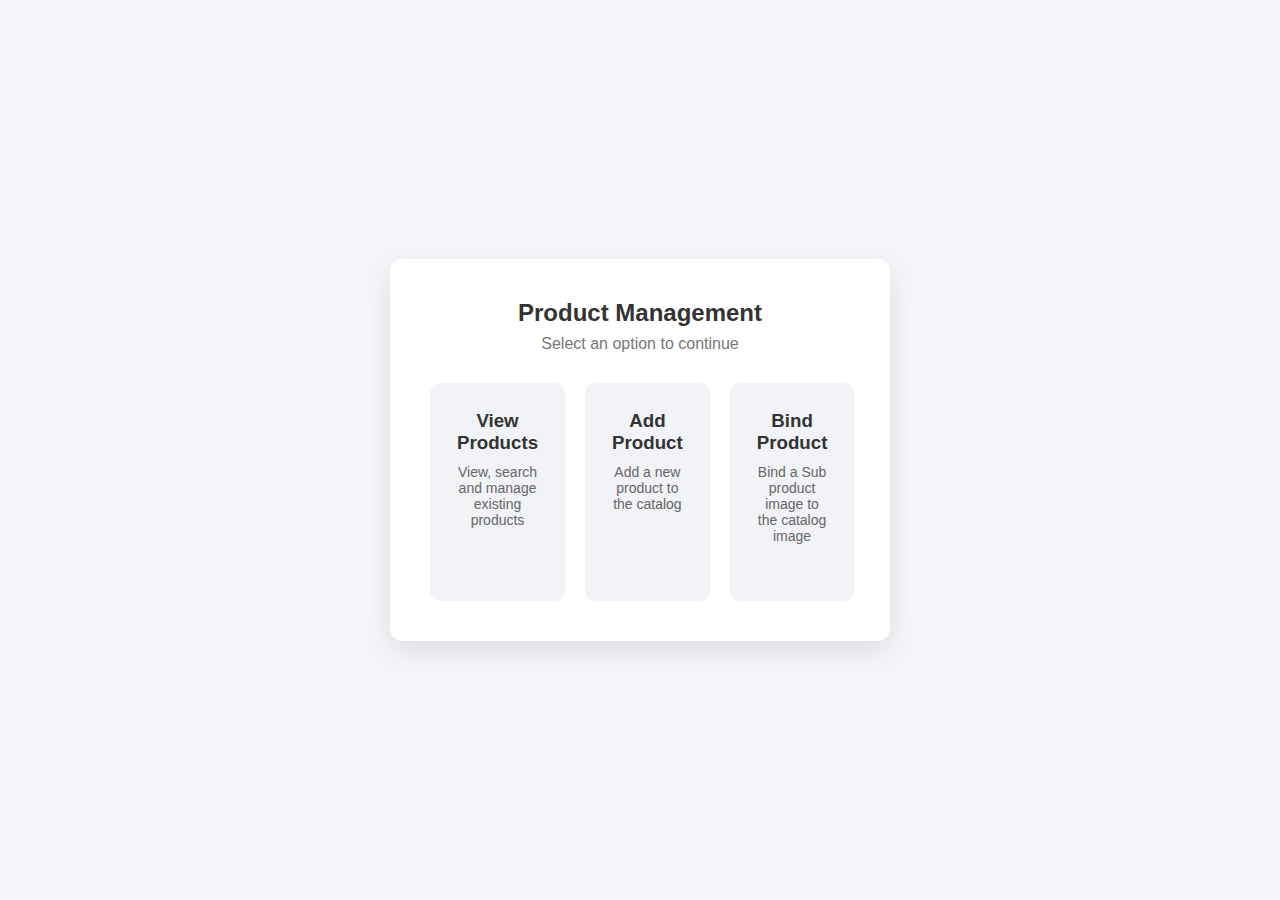
<file: index.html>
<!DOCTYPE html>
<html lang="en">
<head>
    <meta charset="UTF-8">
    <title>Product Dashboard</title>

    <link rel="stylesheet" href="/CSS/product_dashboard.css">
</head>
<body>

    <div class="landing-container">
        <h2>Product Management</h2>
        <p>Select an option to continue</p>

        <div class="card-container">

            <!-- View Product -->
            <div class="action-card" onclick="goToViewProduct()">
                <h3>View Products</h3>
                <p>View, search and manage existing products</p>
            </div>

            <!-- Add Product -->
            <div class="action-card add" onclick="goToAddProduct()">
                <h3>Add Product</h3>
                <p>Add a new product to the catalog</p>
            </div>

            <div class="action-card bind" onclick="goToBindProduct()">
                <h3>Bind Product</h3>
                <p>Bind a Sub product image to the catalog image</p>
            </div>
        </div>
    </div>

    <script>
        function goToViewProduct() {
            window.location.href = `/Product/all_product.html`;
        }

        function goToAddProduct() {

            window.location.href = `/Product/add_product.html?id=0`;
        }

        function goToBindProduct() {

            window.location.href = `/Product/add_product.html?id=0`;
        }
    </script>

</body>
</html>
</file>
<file: CSS/product_dashboard.css>
* {
    margin: 0;
    padding: 0;
    box-sizing: border-box;
    font-family: 'Segoe UI', sans-serif;
}

body {
    background: #f4f6f9;
    height: 100vh;
    display: flex;
    justify-content: center;
    align-items: center;
}

.landing-container {
    background: #ffffff;
    padding: 40px;
    border-radius: 12px;
    width: 500px;
    text-align: center;
    box-shadow: 0 10px 30px rgba(0,0,0,0.1);
}

.landing-container h2 {
    margin-bottom: 8px;
    color: #333;
}

.landing-container p {
    margin-bottom: 30px;
    color: #777;
}

.card-container {
    display: flex;
    gap: 20px;
}

.action-card {
    flex: 1;
    padding: 25px;
    border-radius: 10px;
    cursor: pointer;
    background: #f1f3f6;
    transition: all 0.3s ease;
    border: 2px solid transparent;
}

.action-card h3 {
    margin-bottom: 10px;
    color: #333;
}

.action-card p {
    font-size: 14px;
    color: #666;
}

.action-card:hover {
    transform: translateY(-5px);
    border-color: #007bff;
    background: #eef5ff;
}

/* Add Product Card */
.action-card.add:hover {
    border-color: #28a745;
    background: #ecfff3;
}


.action-card.bind:hover {
    border-color: #c0b488;
    background: #f5bd2e84;
}
</file>
